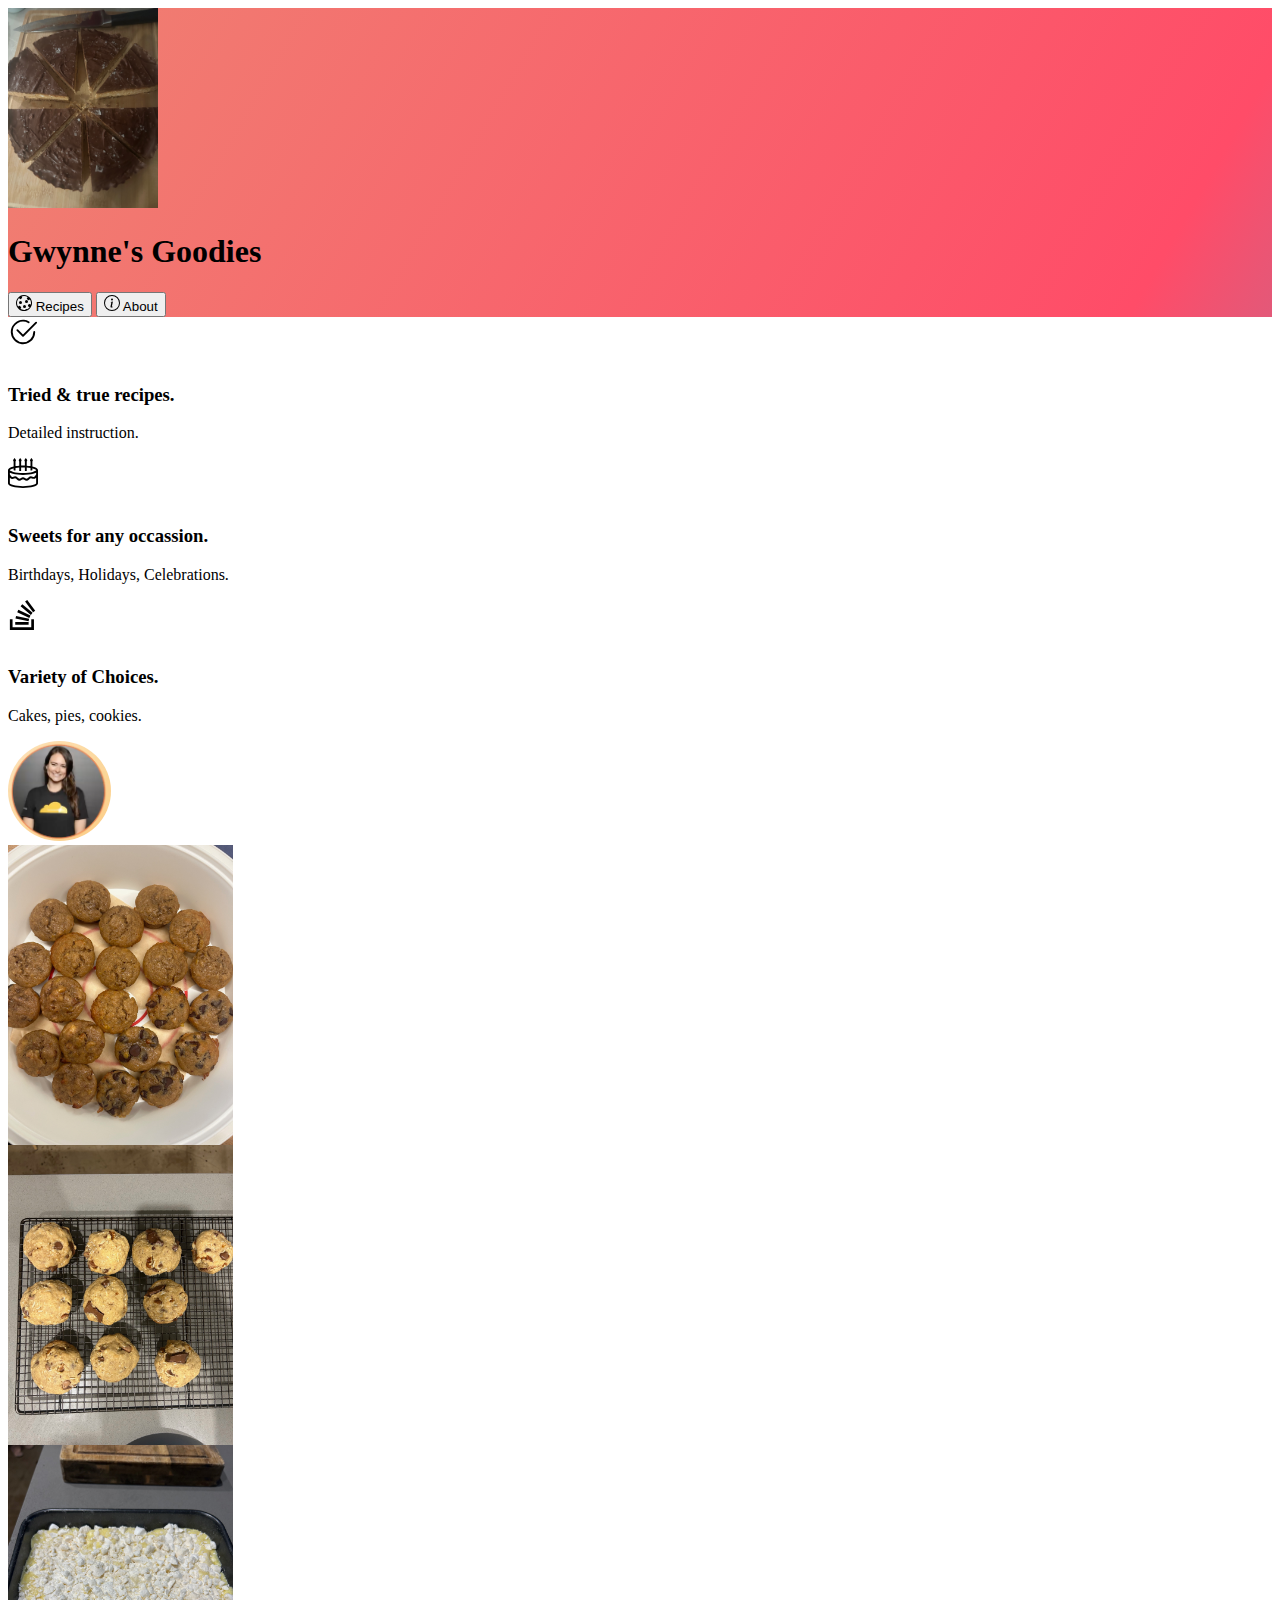
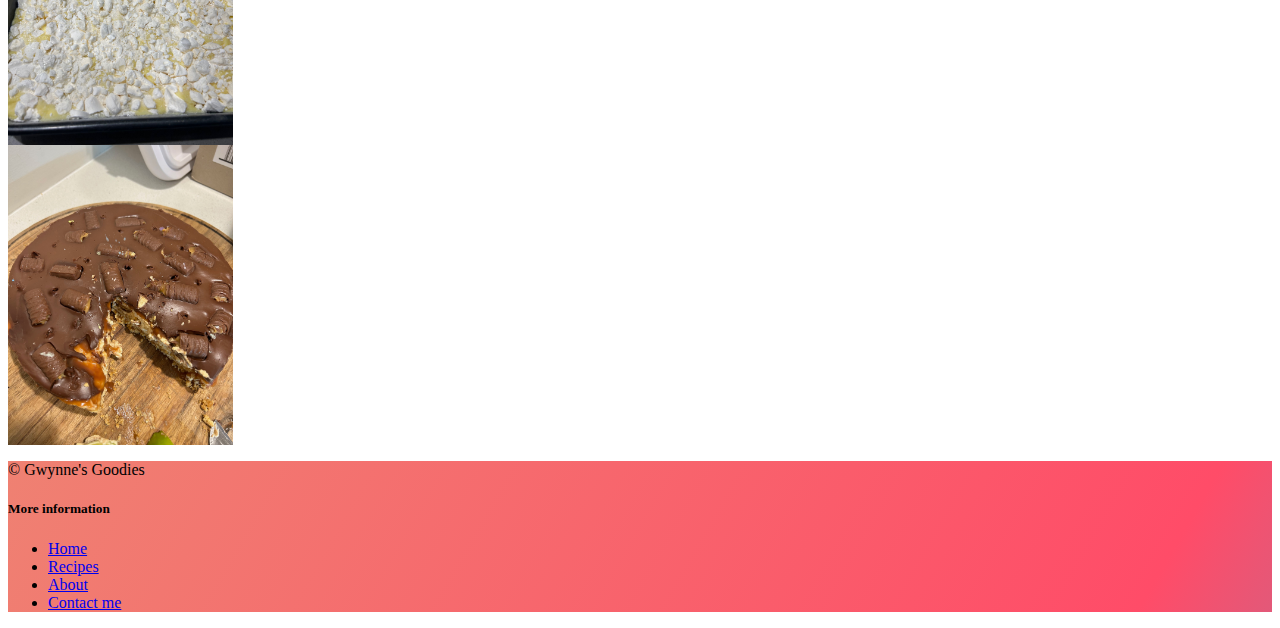
<file: index.html>
<!DOCTYPE html>
<html lang="en">

<head>
  <meta charset="UTF-8">
  <meta name="viewport" content="width=device-width, initial-scale=1.0">
  <title>Gwynne's Goodies</title>
  <link href="https://cdn.jsdelivr.net/npm/bootstrap@5.3.0-alpha3/dist/css/bootstrap.min.css" rel="stylesheet"
    integrity="sha384-KK94CHFLLe+nY2dmCWGMq91rCGa5gtU4mk92HdvYe+M/SXH301p5ILy+dN9+nJOZ" crossorigin="anonymous">
  <link rel="stylesheet" href="./style.css">
</head>

<body>


  <!-- Title -->
  <section id="title" class="gradient-background">

    <div class="container col-xxl-8 px-4 pt-5">
      <div class="row flex-lg-row-reverse align-items-center g-5 pt-5">
        <div class="col-10 col-sm-8 col-lg-6">
          <img src="./PBPie2.jpg" class="d-block mx-lg-auto img-fluid" alt="Bootstrap Themes" height="200"
            loading="lazy">
        </div>
        <div class="col-lg-6">
          <h1 class="display-5 fw-bold text-body-emphasis lh-1 mb-3">Gwynne's Goodies</h1>
          <div class="d-grid gap-2 d-md-flex justify-content-md-start">
            <button type="button" class="btn btn-light btn-lg px-4 me-md-2">
                <svg xmlns="http://www.w3.org/2000/svg" width="16" height="16" fill="currentColor" class="bi bi-cookie" viewBox="0 0 16 16">
                    <path d="M6 7.5a1.5 1.5 0 1 1-3 0 1.5 1.5 0 0 1 3 0m4.5.5a1.5 1.5 0 1 0 0-3 1.5 1.5 0 0 0 0 3m-.5 3.5a1.5 1.5 0 1 1-3 0 1.5 1.5 0 0 1 3 0"/>
                    <path d="M8 0a7.96 7.96 0 0 0-4.075 1.114q-.245.102-.437.28A8 8 0 1 0 8 0m3.25 14.201a1.5 1.5 0 0 0-2.13.71A7 7 0 0 1 8 15a6.97 6.97 0 0 1-3.845-1.15 1.5 1.5 0 1 0-2.005-2.005A6.97 6.97 0 0 1 1 8c0-1.953.8-3.719 2.09-4.989a1.5 1.5 0 1 0 2.469-1.574A7 7 0 0 1 8 1c1.42 0 2.742.423 3.845 1.15a1.5 1.5 0 1 0 2.005 2.005A6.97 6.97 0 0 1 15 8c0 .596-.074 1.174-.214 1.727a1.5 1.5 0 1 0-1.025 2.25 7 7 0 0 1-2.51 2.224Z"/>
                  </svg> Recipes</button>
            <button type="button" class="btn btn-outline-light btn-lg px-4"><svg xmlns="http://www.w3.org/2000/svg" width="16" height="16" fill="currentColor" class="bi bi-info-circle" viewBox="0 0 16 16">
                <path d="M8 15A7 7 0 1 1 8 1a7 7 0 0 1 0 14m0 1A8 8 0 1 0 8 0a8 8 0 0 0 0 16"/>
                <path d="m8.93 6.588-2.29.287-.082.38.45.083c.294.07.352.176.288.469l-.738 3.468c-.194.897.105 1.319.808 1.319.545 0 1.178-.252 1.465-.598l.088-.416c-.2.176-.492.246-.686.246-.275 0-.375-.193-.304-.533zM9 4.5a1 1 0 1 1-2 0 1 1 0 0 1 2 0"/>
              </svg> About</button>
          </div>
        </div>
      </div>
    </div>
  </section>
  <!-- Features -->
  <section id="features">
    <div class="container mt-5">
      <div class="row g-4 py-5 row-cols-1 row-cols-lg-3">
        <div class="col d-flex align-items-start">
          <div
            class="icon-square text-body-emphasis bg-body-secondary d-inline-flex align-items-center justify-content-center fs-4 flex-shrink-0 me-3">
            <svg xmlns="http://www.w3.org/2000/svg" height="30" fill="currentColor" class="bi bi-check2-circle"
              viewBox="0 0 16 16">
              <path
                d="M2.5 8a5.5 5.5 0 0 1 8.25-4.764.5.5 0 0 0 .5-.866A6.5 6.5 0 1 0 14.5 8a.5.5 0 0 0-1 0 5.5 5.5 0 1 1-11 0z" />
              <path
                d="M15.354 3.354a.5.5 0 0 0-.708-.708L8 9.293 5.354 6.646a.5.5 0 1 0-.708.708l3 3a.5.5 0 0 0 .708 0l7-7z" />
            </svg>
          </div>
          <div>
            <h3 class="fs-2">Tried & true recipes.</h3>
            <p>Detailed instruction.</p>

          </div>
        </div>
        <div class="col d-flex align-items-start">
          <div
            class="icon-square text-body-emphasis bg-body-secondary d-inline-flex align-items-center justify-content-center fs-4 flex-shrink-0 me-3">
            <svg xmlns="http://www.w3.org/2000/svg" height="30" fill="currentColor" class="bi bi-cake2" viewBox="0 0 16 16">
                <path d="m3.494.013-.595.79A.747.747 0 0 0 3 1.814v2.683q-.224.051-.432.107c-.702.187-1.305.418-1.745.696C.408 5.56 0 5.954 0 6.5v7c0 .546.408.94.823 1.201.44.278 1.043.51 1.745.696C3.978 15.773 5.898 16 8 16s4.022-.227 5.432-.603c.701-.187 1.305-.418 1.745-.696.415-.261.823-.655.823-1.201v-7c0-.546-.408-.94-.823-1.201-.44-.278-1.043-.51-1.745-.696A12 12 0 0 0 13 4.496v-2.69a.747.747 0 0 0 .092-1.004l-.598-.79-.595.792A.747.747 0 0 0 12 1.813V4.3a22 22 0 0 0-2-.23V1.806a.747.747 0 0 0 .092-1.004l-.598-.79-.595.792A.747.747 0 0 0 9 1.813v2.204a29 29 0 0 0-2 0V1.806A.747.747 0 0 0 7.092.802l-.598-.79-.595.792A.747.747 0 0 0 6 1.813V4.07c-.71.05-1.383.129-2 .23V1.806A.747.747 0 0 0 4.092.802zm-.668 5.556L3 5.524v.967q.468.111 1 .201V5.315a21 21 0 0 1 2-.242v1.855q.488.036 1 .054V5.018a28 28 0 0 1 2 0v1.964q.512-.018 1-.054V5.073c.72.054 1.393.137 2 .242v1.377q.532-.09 1-.201v-.967l.175.045c.655.175 1.15.374 1.469.575.344.217.356.35.356.356s-.012.139-.356.356c-.319.2-.814.4-1.47.575C11.87 7.78 10.041 8 8 8c-2.04 0-3.87-.221-5.174-.569-.656-.175-1.151-.374-1.47-.575C1.012 6.639 1 6.506 1 6.5s.012-.139.356-.356c.319-.2.814-.4 1.47-.575M15 7.806v1.027l-.68.907a.94.94 0 0 1-1.17.276 1.94 1.94 0 0 0-2.236.363l-.348.348a1 1 0 0 1-1.307.092l-.06-.044a2 2 0 0 0-2.399 0l-.06.044a1 1 0 0 1-1.306-.092l-.35-.35a1.935 1.935 0 0 0-2.233-.362.935.935 0 0 1-1.168-.277L1 8.82V7.806c.42.232.956.428 1.568.591C3.978 8.773 5.898 9 8 9s4.022-.227 5.432-.603c.612-.163 1.149-.36 1.568-.591m0 2.679V13.5c0 .006-.012.139-.356.355-.319.202-.814.401-1.47.576C11.87 14.78 10.041 15 8 15c-2.04 0-3.87-.221-5.174-.569-.656-.175-1.151-.374-1.47-.575-.344-.217-.356-.35-.356-.356v-3.02a1.935 1.935 0 0 0 2.298.43.935.935 0 0 1 1.08.175l.348.349a2 2 0 0 0 2.615.185l.059-.044a1 1 0 0 1 1.2 0l.06.044a2 2 0 0 0 2.613-.185l.348-.348a.94.94 0 0 1 1.082-.175c.781.39 1.718.208 2.297-.426"/>
              </svg>
          </div>
          <div>
            <h3 class="fs-2">Sweets for any occassion.</h3>
            <p>Birthdays, Holidays, Celebrations.</p>

          </div>
        </div>
        <div class="col d-flex align-items-start">
          <div
            class="icon-square text-body-emphasis bg-body-secondary d-inline-flex align-items-center justify-content-center fs-4 flex-shrink-0 me-3">
            <svg xmlns="http://www.w3.org/2000/svg" height="30" fill="currentColor" class="bi bi-stack-overflow" viewBox="0 0 16 16">
                <path d="M12.412 14.572V10.29h1.428V16H1v-5.71h1.428v4.282z"/>
                <path d="M3.857 13.145h7.137v-1.428H3.857zM10.254 0 9.108.852l4.26 5.727 1.146-.852zm-3.54 3.377 5.484 4.567.913-1.097L7.627 2.28l-.914 1.097zM4.922 6.55l6.47 3.013.603-1.294-6.47-3.013zm-.925 3.344 6.985 1.469.294-1.398-6.985-1.468z"/>
              </svg>
          </div>
          <div>
            <h3 class="fs-2">Variety of Choices.</h3>
            <p>Cakes, pies, cookies.</p>

          </div>
        </div>
      </div>
    </div>
  </section>
  <!-- Testimonial -->
  <section id="testimonial">
    <div class="my-5">
      <div class="p-5 text-center bg-body-tertiary">
        <div class="container py-5">
          <img class="profile-img mt-5" src="./Gwynne.png" alt="photo of author">
        </div>

        <div class="container">
          <div class="row">
            <div class="col-lg-3-col-sm-12">
              <img src="./BananaMuffins.jpg" alt="banana muffins" height="300">
            </div>
            <div class="col-lg-3-col-sm-12">
              <img src="./CowboyCookie.jpg" alt="cowboy cookie" height="300">
            </div>
            <div class="col-lg-3-col-sm-12">
              <img src="./Lemon.jpg" alt="lemon squares" height="300">
            </div>
            <div class="col-lg-3-col-sm-12">
              <img src="./TwixCheesecake.jpg" alt="twix cheesecake" height="300">
            </div>
          </div>
        </div>
      </div>
    </div>
  </section>
  <!-- Footer -->
  <section id="contact" class="gradient-background">
    <div class="container ">
      <footer class="row row-cols-1 row-cols-sm-2 row-cols-md-5 py-5 mt-5 border-top">
        <div class="col mb-3">

          <p class="text-body-secondary">© Gwynne's Goodies</p>
        </div>

        <div class="col mb-3">

        </div>

        <div class="col mb-3">
          <h5>More information</h5>
          <ul class="nav flex-column">
            <li class="nav-item mb-2"><a href="#" class="nav-link p-0 text-body-secondary">Home</a></li>
            <li class="nav-item mb-2"><a href="#" class="nav-link p-0 text-body-secondary">Recipes</a></li>
            <li class="nav-item mb-2"><a href="#" class="nav-link p-0 text-body-secondary">About</a></li>
            <li class="nav-item mb-2"><a href="#" class="nav-link p-0 text-body-secondary">Contact me</a></li>
          </ul>
        </div>
      </footer>
    </div>
  </section>
</body>

</html>
</file>
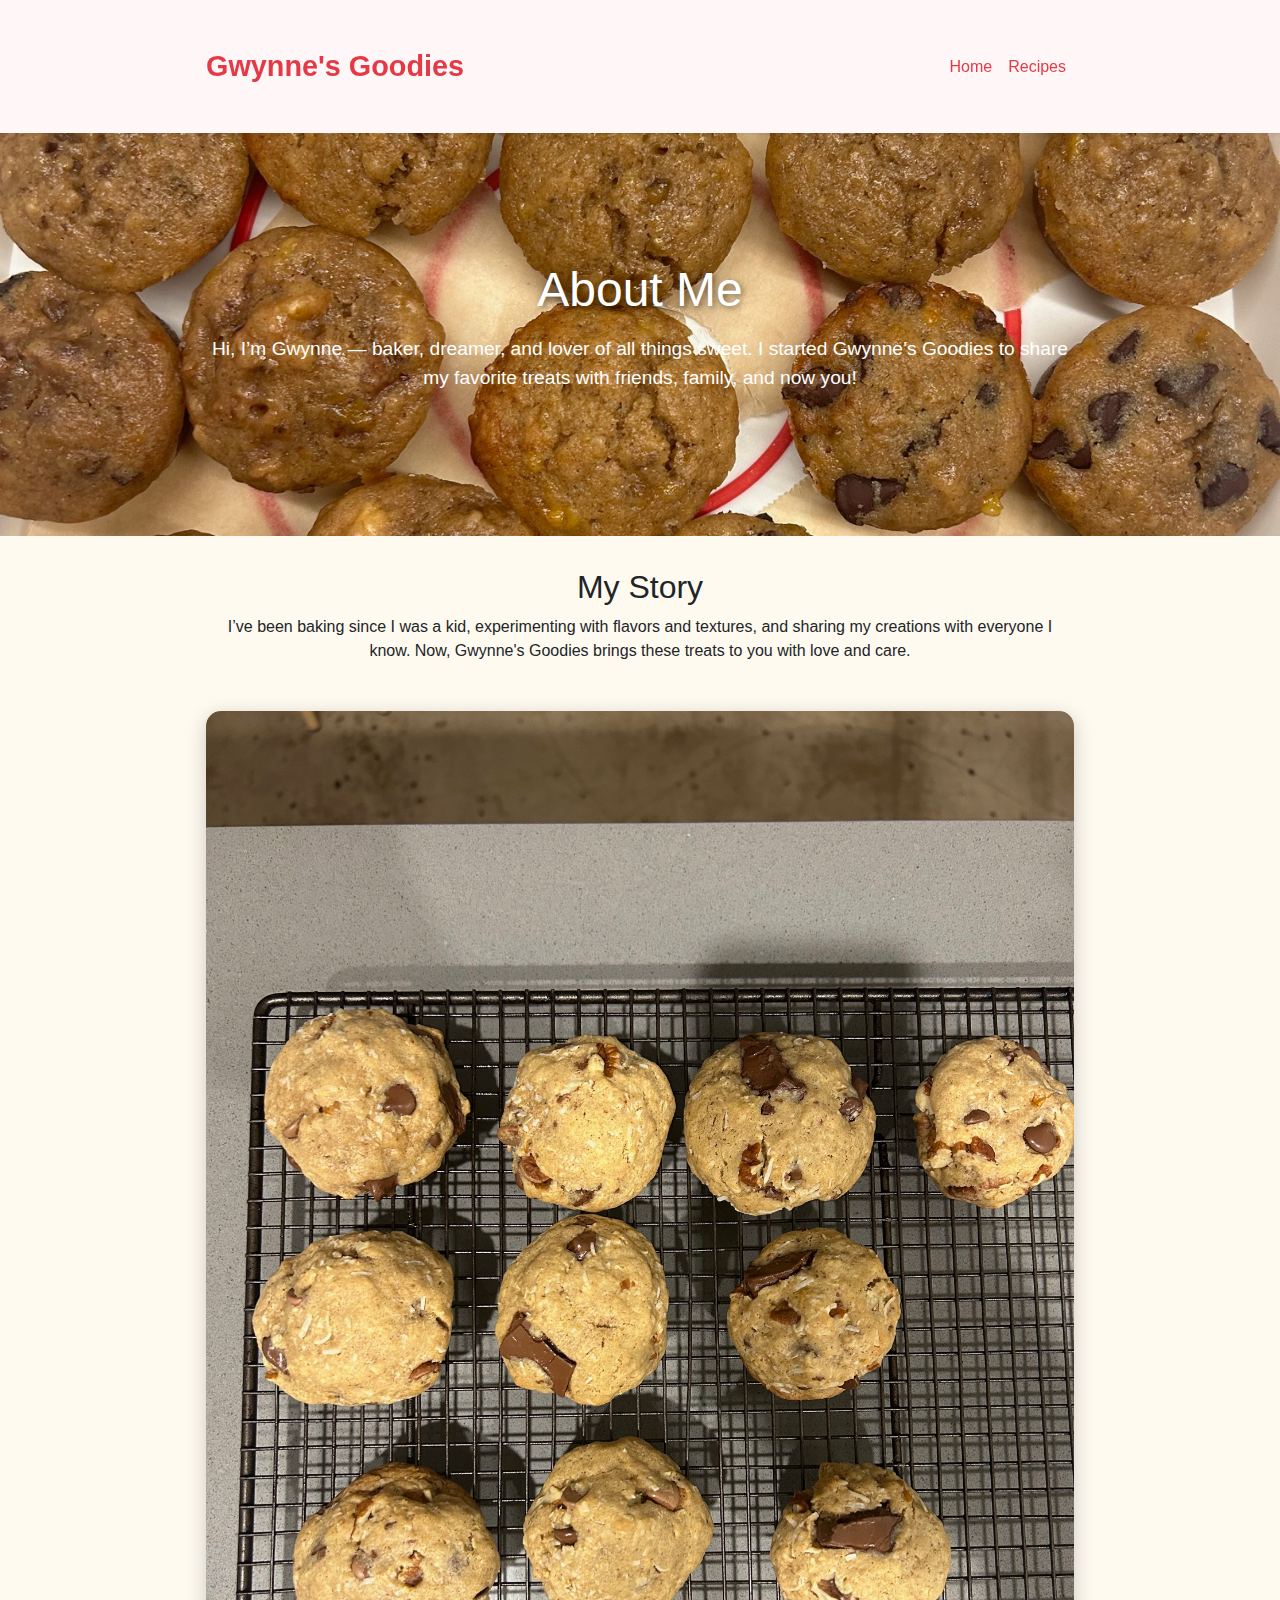
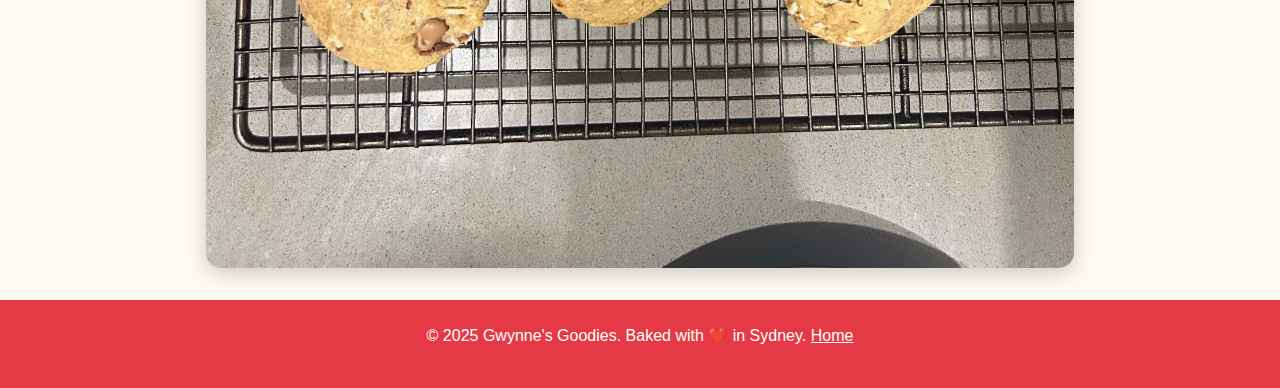
<file: about/index.html>
<!DOCTYPE html>
<html lang="en">
<head>
<meta charset="UTF-8">
<meta name="viewport" content="width=device-width, initial-scale=1">
<title>About - Gwynne's Goodies</title>
<link href="https://cdn.jsdelivr.net/npm/bootstrap@5.3.0/dist/css/bootstrap.min.css" rel="stylesheet">
<style>
body { font-family: Arial, sans-serif; background:#fffaf0; margin:0; }
.navbar { background:#fff7f7; }
.navbar-brand { color:#e63946 !important; font-weight:bold; font-size:1.8rem; }
.nav-link { color:#e63946 !important; }
.nav-link:hover { text-decoration:underline; }

.hero { background: url('../BananaMuffins.jpg') center/cover no-repeat; text-align:center; color:white; padding:6rem 1rem; }
.hero h1 { font-size:3rem; text-shadow:2px 2px 6px rgba(0,0,0,0.5); }
.hero p { font-size:1.2rem; margin-top:1rem; }

.container { max-width:900px; margin:auto; padding:2rem 1rem; text-align:center; }
footer { background:#e63946; color:white; text-align:center; padding:1.5rem 1rem; }
footer a { color:white; text-decoration:underline; }
</style>
</head>
<body>

<nav class="navbar navbar-expand-lg sticky-top shadow-sm">
<div class="container">
<a class="navbar-brand" href="../index.html">Gwynne's Goodies</a>
<button class="navbar-toggler" type="button" data-bs-toggle="collapse" data-bs-target="#navbarNav">
<span class="navbar-toggler-icon"></span>
</button>
<div class="collapse navbar-collapse" id="navbarNav">
<ul class="navbar-nav ms-auto">
<li class="nav-item"><a class="nav-link" href="../index.html">Home</a></li>
<li class="nav-item"><a class="nav-link" href="../recipes/index.html">Recipes</a></li>
</ul>
</div>
</div>
</nav>

<section class="hero">
<div class="container">
<h1>About Me</h1>
<p>Hi, I’m Gwynne — baker, dreamer, and lover of all things sweet. I started Gwynne’s Goodies to share my favorite treats with friends, family, and now you!</p>
</div>
</section>

<section>
<div class="container">
<h2>My Story</h2>
<p>I’ve been baking since I was a kid, experimenting with flavors and textures, and sharing my creations with everyone I know. Now, Gwynne's Goodies brings these treats to you with love and care.</p>
<img src="../CowboyCookie.jpg" alt="Cookies" style="max-width:100%; border-radius:15px; box-shadow:0 5px 20px rgba(0,0,0,0.2); margin-top:2rem;">
</div>
</section>

<footer>
<p>&copy; 2025 Gwynne's Goodies. Baked with ❤️ in Sydney. <a href="../index.html">Home</a></p>
</footer>

<script src="https://cdn.jsdelivr.net/npm/bootstrap@5.3.0/dist/js/bootstrap.bundle.min.js"></script>
</body>
</html>
</file>
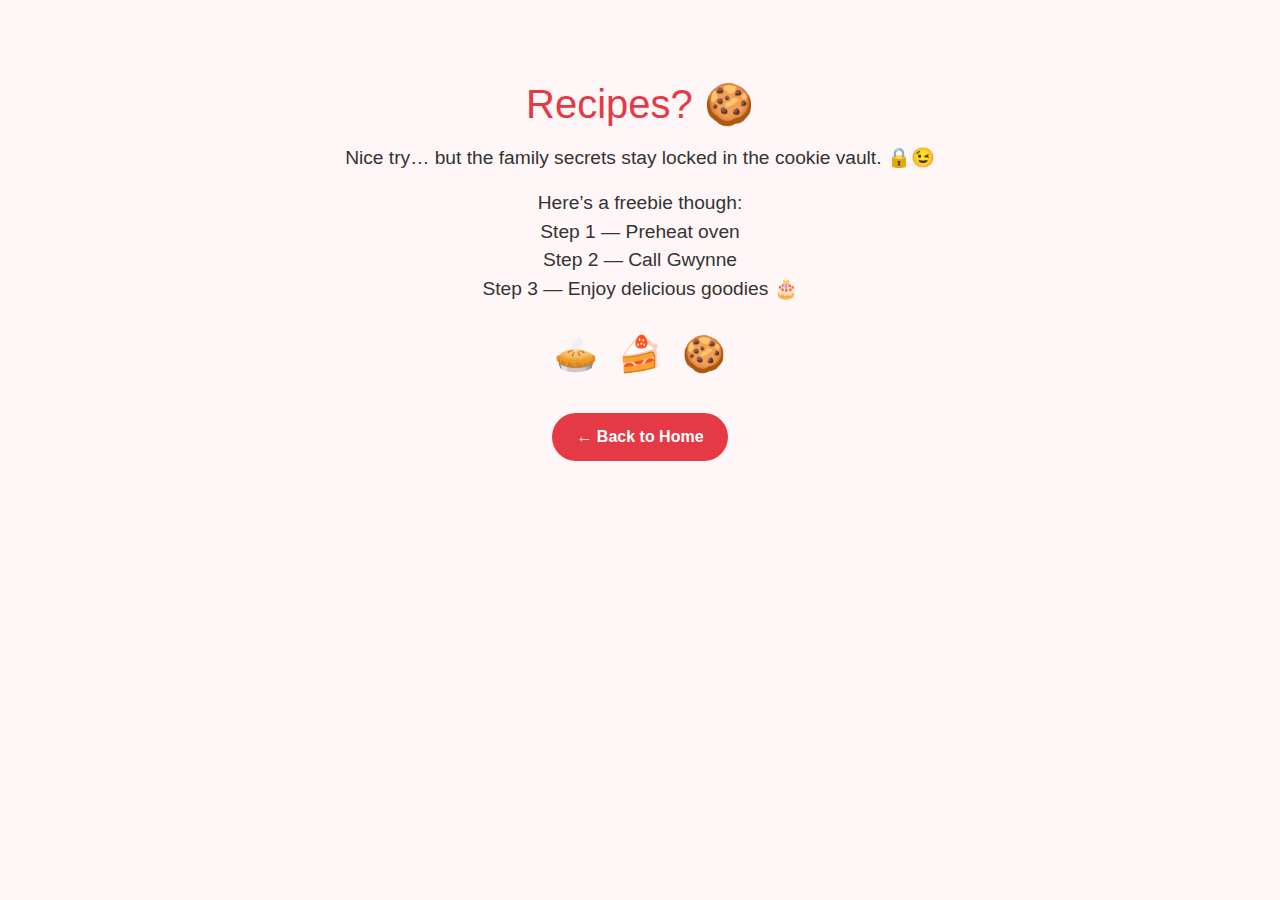
<file: recipes/index.html>
<!DOCTYPE html>
<html lang="en">
<head>
  <meta charset="UTF-8">
  <meta name="viewport" content="width=device-width, initial-scale=1.0">
  <title>Recipes | Gwynne's Goodies</title>
  <link href="https://cdn.jsdelivr.net/npm/bootstrap@5.3.3/dist/css/bootstrap.min.css" rel="stylesheet">
  <style>
    body {
      background: #fff7f7;
      font-family: 'Helvetica Neue', sans-serif;
      text-align: center;
      padding: 5rem 1rem;
    }
    h1 {
      color: #e63946;
      font-size: 2.5rem;
      margin-bottom: 1rem;
      animation: bounceIn 1s ease;
    }
    p {
      max-width: 600px;
      margin: 0 auto 1rem;
      font-size: 1.2rem;
      color: #333;
    }
    .recipe-emoji {
      font-size: 2.2rem;
      display: inline-block;
      margin: 0 0.5rem;
      animation: bounce 2s infinite;
    }
    .recipe-emoji:nth-child(2) {
      animation-delay: 0.3s;
    }
    .recipe-emoji:nth-child(3) {
      animation-delay: 0.6s;
    }
    @keyframes bounce {
      0%, 20%, 50%, 80%, 100% {
        transform: translateY(0);
      }
      40% {
        transform: translateY(-12px);
      }
      60% {
        transform: translateY(-6px);
      }
    }
    @keyframes bounceIn {
      from {
        transform: scale(0.8);
        opacity: 0;
      }
      to {
        transform: scale(1);
        opacity: 1;
      }
    }
    a.back-home {
      display: inline-block;
      margin-top: 2rem;
      text-decoration: none;
      background: #e63946;
      color: #fff;
      padding: 0.75rem 1.5rem;
      border-radius: 50px;
      font-weight: bold;
      transition: background 0.3s;
    }
    a.back-home:hover {
      background: #d62828;
    }
  </style>
</head>
<body>

  <h1>Recipes? 🍪</h1>
  <p>Nice try… but the family secrets stay locked in the cookie vault. 🔒😉</p>
  <p>Here’s a freebie though:  
     <br>Step 1 — Preheat oven  
     <br>Step 2 — Call Gwynne  
     <br>Step 3 — Enjoy delicious goodies 🎂</p>

  <div class="mt-4">
    <span class="recipe-emoji">🥧</span>
    <span class="recipe-emoji">🍰</span>
    <span class="recipe-emoji">🍪</span>
  </div>

  <a class="back-home" href="/">← Back to Home</a>

</body>
</html>
</file>
<file: style.css>
.gradient-background {
    background: linear-gradient(300deg, #00bfff, #ff4c68, #ef8172);
    background-size: 180% 180%;
    animation: gradient-animation 18s ease infinite;
  }
  
  @keyframes gradient-animation {
    0% {
      background-position: 0% 50%;
    }
    50% {
      background-position: 100% 50%;
    }
    100% {
      background-position: 0% 50%;
    }
  }
  
  .icon-square {
    width: 3rem;
    height: 3rem;
    border-radius: 0.75rem;
  }
  
  .profile-img {
    border-radius: 50%;
    height: 100px;
  }

  .col-lg-3-col-sm-12{
    border-radius: 50%;
    height: 300px
  }
</file>
